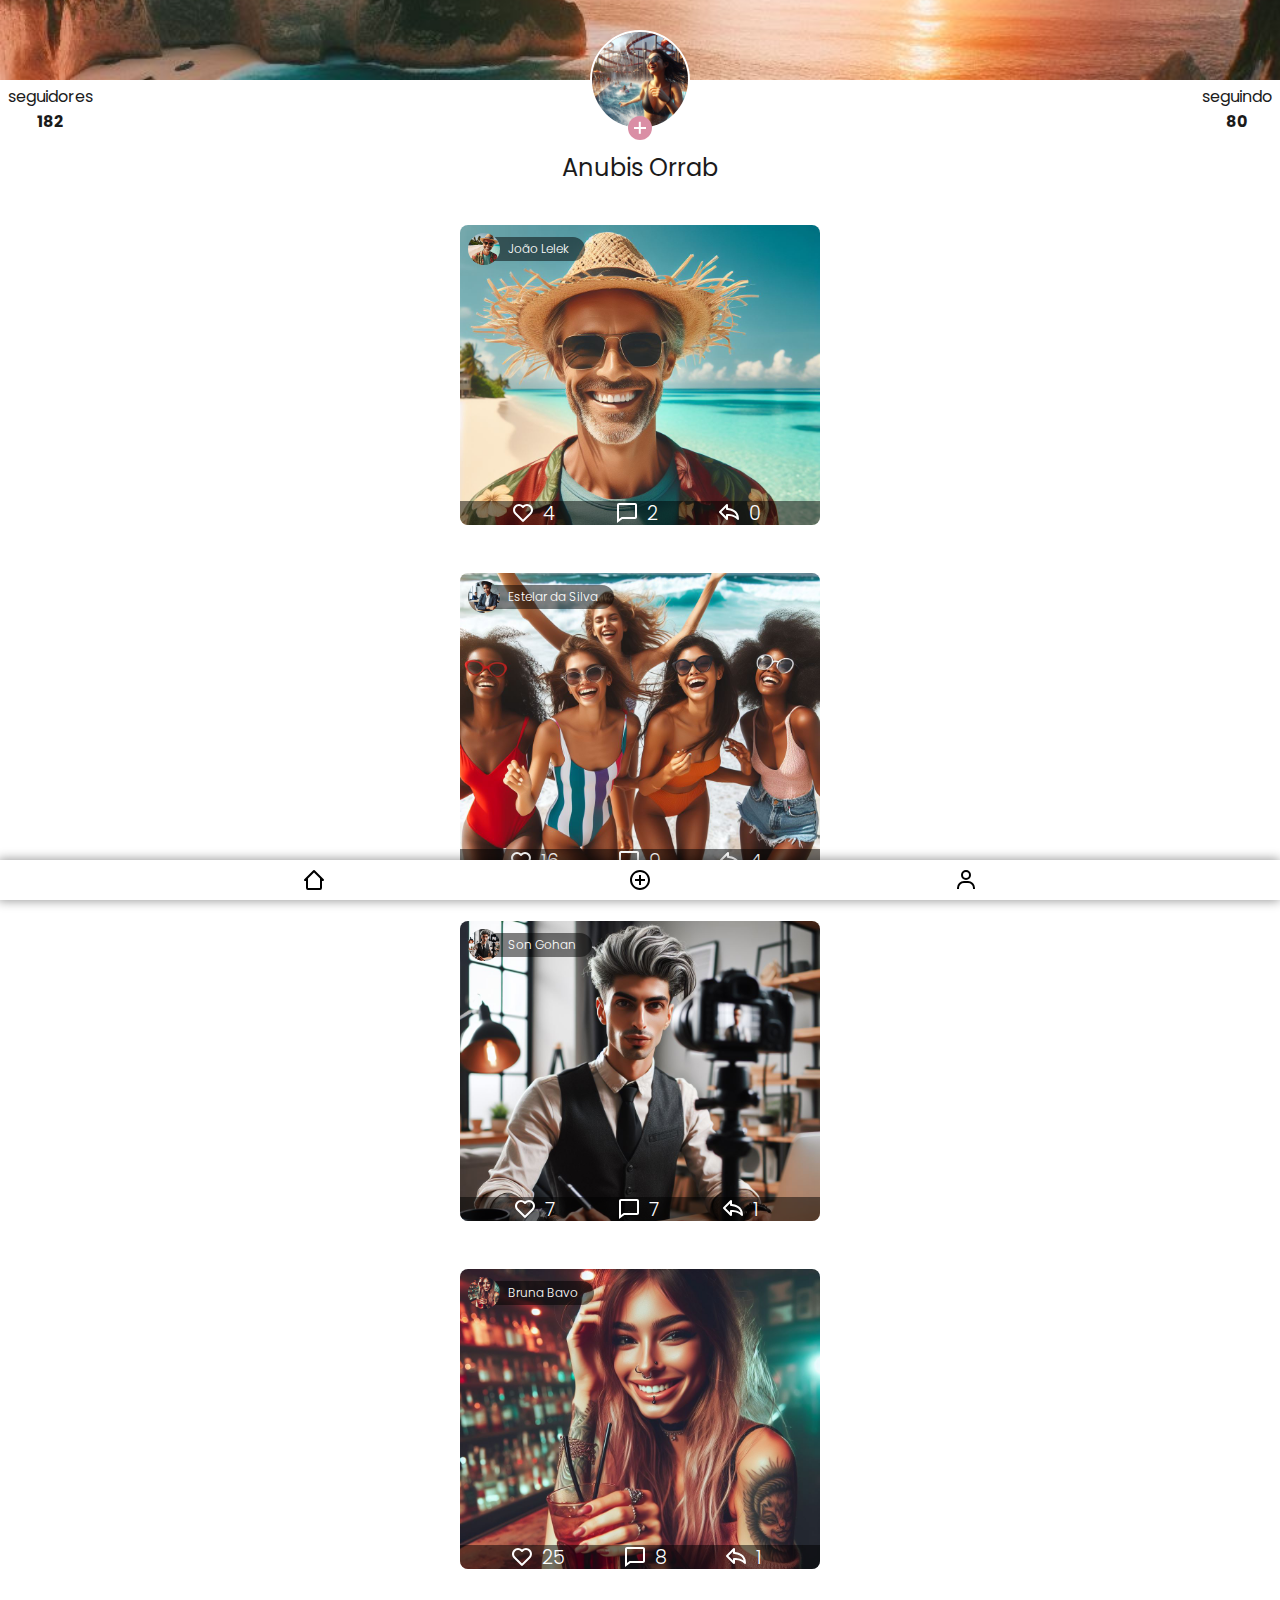
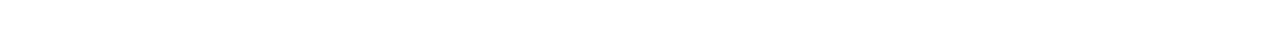
<file: index.html>
<!DOCTYPE html>
<html lang="pt-br">
<head>
    <meta charset="UTF-8">
    <meta name="viewport" content="width=device-width, initial-scale=1.0">
    <meta name="description" content="a rede social focada em fotos e simplicidade">
    <link rel="preconnect" href="https://fonts.googleapis.com">
    <link rel="preconnect" href="https://fonts.gstatic.com" crossorigin>
    <link href="https://fonts.googleapis.com/css2?family=Poppins:ital,wght@0,100;0,200;0,300;0,400;0,500;0,600;0,700;0,800;0,900;1,100;1,200;1,300;1,400;1,500;1,600;1,700;1,800;1,900&display=swap" rel="stylesheet">
    <title>Social Media | Treino</title>
    <link rel="stylesheet" href="reset.css">
    <link rel="stylesheet" href="style.css">
</head>
<body>

    <header>
        <div class="bgheader">
            <img src="./img/praia.jpeg" alt="capa de fundo de perfil" loading="lazy">
        </div>

        <div class="piccontainer">
            <div class="picbox">
                <img src="./img/woman1.jpeg" alt="imagem de perfil" loading="lazy">
            </div>
        </div>
        <div class="add">
            <div class="bar">
                <div class="barplus one"></div>
                <div class="barplus two"></div>
            </div>
        </div>
    </header>
    
    <main>
        <div class="follows">
            <div class="container">
                <div class="seguidores">
                    <span>seguidores</span>
                    <h4>182</h4>
                </div>
                <div class="seguindo">
                    <span>seguindo</span>
                    <h4>80</h4>
                </div>
            </div>
            <div class="container-user">
                <div class="username">
                    <p>Anubis Orrab</p>
                </div>
            </div>
        </div>
        <div class="feed">
            <div class="container">
                <div class="boxpic">
                    <img src="./img/guysmilepost.jpeg" alt="imagem principal de post">
                    <div class="perfilmini">
                        <img src="./img/guysmile.jpeg" alt="imagem de perfil mini" loading="lazy">
                    </div>
                    <div class="namemini">
                        <h6>João Lelek</h6>
                    </div>
                    <div class="actions">
                        <div class="like">
                            <img src="./icons/bx-heart.svg" alt="like" class="like" aria-label="like"><span>4</span>
                        </div>
                        <div class="comment">
                            <img src="./icons/bx-comment.svg" alt="comment" class="comment" aria-label="comment"><span>2</span>
                        </div>
                        <div class="share">
                            <img src="./icons/bx-share.svg" alt="share"     class="share"   aria-label="share"><span>0</span>
                        </div>
                    </div>
                </div>
                <div class="boxpic">
                    <img src="./img/friends.jpeg" alt="imagem principal de post">
                    <div class="perfilmini">
                        <img src="./img/jovemperfil.jpeg" alt="imagem de perfil mini" loading="lazy">
                    </div>
                    <div class="namemini">
                        <h6>Estelar da Silva</h6>
                    </div>
                    <div class="actions">
                        <div class="like">
                            <img src="./icons/bx-heart.svg" alt="like" class="like" aria-label="like"><span>16</span>
                        </div>
                        <div class="comment">
                            <img src="./icons/bx-comment.svg" alt="comment" class="comment" aria-label="comment"><span>9</span>
                        </div>
                        <div class="share">
                            <img src="./icons/bx-share.svg" alt="share"     class="share"   aria-label="share"><span>4</span>
                        </div>
                    </div>
                </div>
                <div class="boxpic">
                    <img src="./img/man.jpeg" alt="imagem principal de post">
                    <div class="perfilmini">
                        <img src="./img/man.jpeg" alt="imagem de perfil mini" loading="lazy">
                    </div>
                    <div class="namemini">
                        <h6>Son Gohan</h6>
                    </div>
                    <div class="actions">
                        <div class="like">
                            <img src="./icons/bx-heart.svg" alt="like" class="like" aria-label="like"><span>7</span>
                        </div>
                        <div class="comment">
                            <img src="./icons/bx-comment.svg" alt="comment" class="comment" aria-label="comment"><span>7</span>
                        </div>
                        <div class="share">
                            <img src="./icons/bx-share.svg" alt="share"     class="share"   aria-label="share"><span>1</span>
                        </div>
                    </div>
                </div>
                <div class="boxpic">
                    <img src="./img/woman2.jpeg" alt="imagem principal de post">
                    <div class="perfilmini">
                        <img src="./img/woman2.jpeg" alt="imagem de perfil mini" loading="lazy">
                    </div>
                    <div class="namemini">
                        <h6>Bruna Bavo</h6>
                    </div>
                    <div class="actions">
                        <div class="like">
                            <img src="./icons/bx-heart.svg" alt="like" class="like" aria-label="like"><span>25</span>
                        </div>
                        <div class="comment">
                            <img src="./icons/bx-comment.svg" alt="comment" class="comment" aria-label="comment"><span>8</span>
                        </div>
                        <div class="share">
                            <img src="./icons/bx-share.svg" alt="share" class="share" aria-label="share"><span>1</span>
                        </div>
                    </div>
                </div>
            </div>
        </div>
    </main>

    <footer>
        <nav>
            <ul>
                <li><a href="#"><img src="./icons/bx-home-alt-2.svg" alt=""></a></li>

                <li><a href="postar.html"><img src="./icons/bx-plus-circle.svg" alt=""></a></li>

                <li><a href="user.html"><img src="./icons/bx-user.svg" alt=""></a></li>
            </ul>
        </nav>
    </footer>
</body>
</html>
</file>
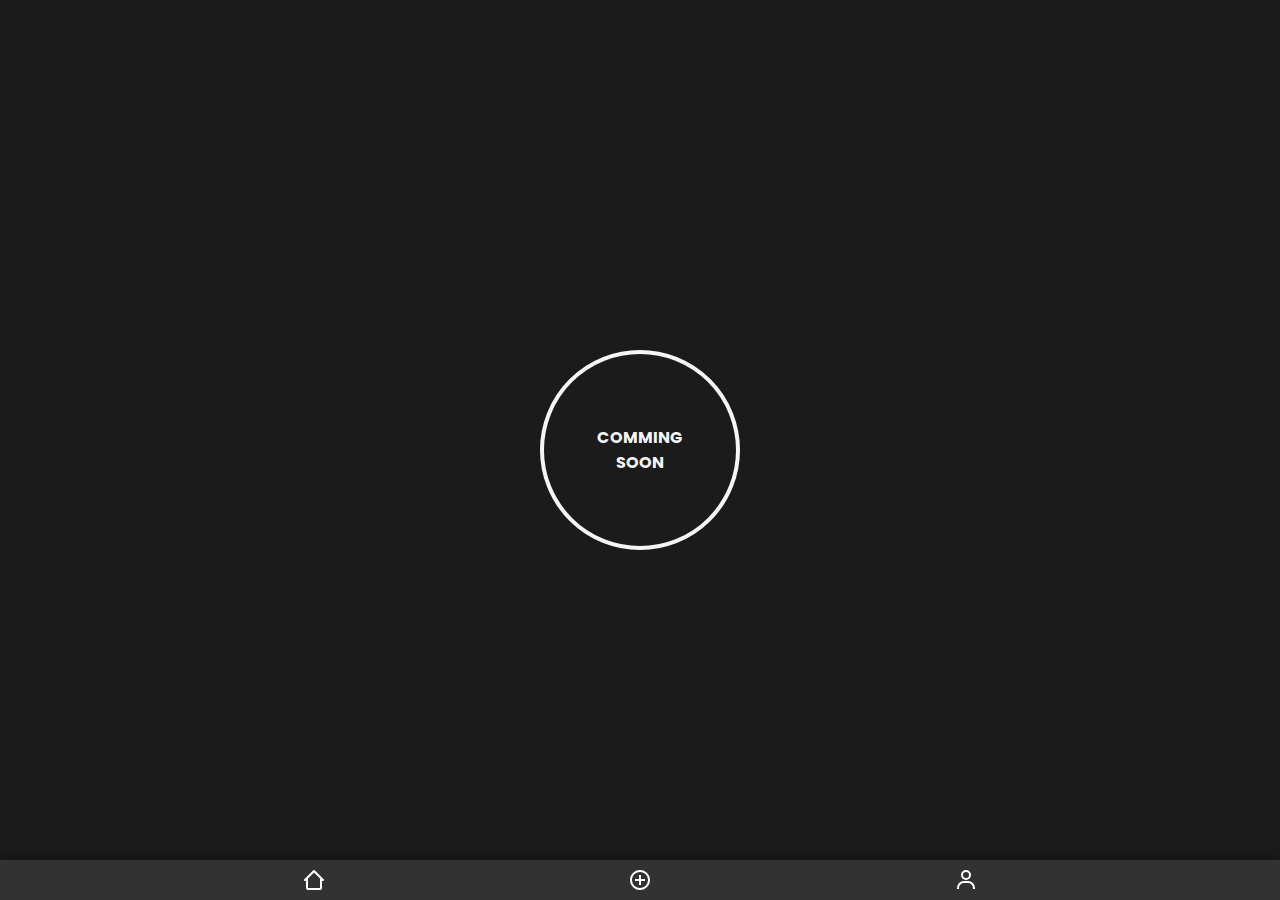
<file: postar.html>
<!DOCTYPE html>
<html lang="pt-br">
<head>
    <meta charset="UTF-8">
    <meta name="viewport" content="width=device-width, initial-scale=1.0">
    <meta name="description" content="a rede social focada em fotos e simplicidade">
    <link rel="preconnect" href="https://fonts.googleapis.com">
    <link rel="preconnect" href="https://fonts.gstatic.com" crossorigin>
    <link href="https://fonts.googleapis.com/css2?family=Poppins:ital,wght@0,100;0,200;0,300;0,400;0,500;0,600;0,700;0,800;0,900;1,100;1,200;1,300;1,400;1,500;1,600;1,700;1,800;1,900&display=swap" rel="stylesheet">
    <title>Social Media | Treino</title>
    <link rel="stylesheet" href="reset.css">
    <link rel="stylesheet" href="camera.css">
</head>
<body>
    <div class="camera">
        <h1>comming <br>soon</h1>
    </div>

    <footer>
        <nav>
            <ul>
                <li><a href="index.html"><img src="./icons/bx-home-alt-2.svg" alt=""></a></li>

                <li><a href="postar.html"><img src="./icons/bx-plus-circle.svg" alt=""></a></li>

                <li><a href="user.html"><img src="./icons/bx-user.svg" alt=""></a></li>
            </ul>
        </nav>
    </footer>
</body>
</file>
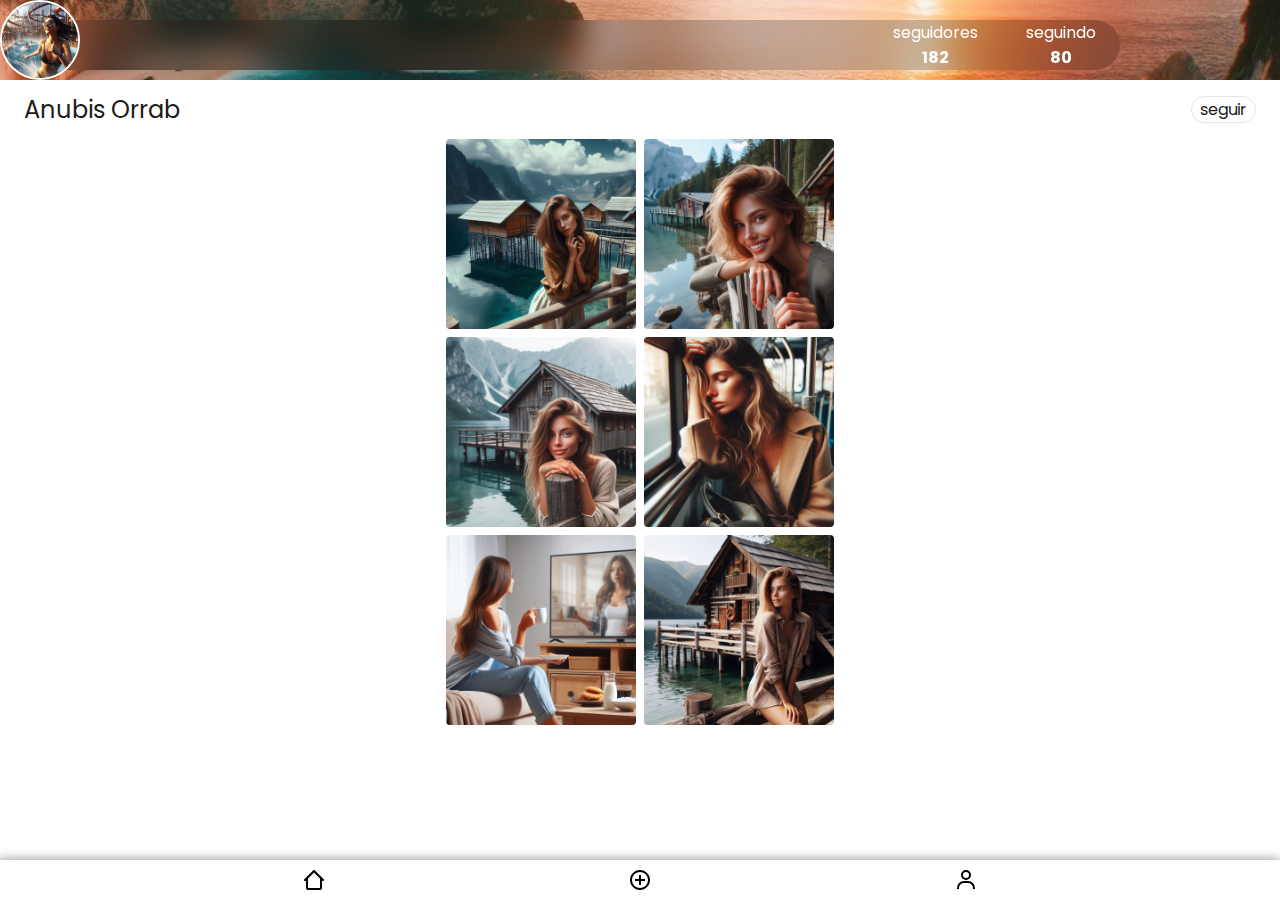
<file: user.html>
<!DOCTYPE html>
<html lang="pt-br">
<head>
    <meta charset="UTF-8">
    <meta name="viewport" content="width=device-width, initial-scale=1.0">
    <meta name="description" content="a rede social focada em fotos e simplicidade">
    <link rel="preconnect" href="https://fonts.googleapis.com">
    <link rel="preconnect" href="https://fonts.gstatic.com" crossorigin>
    <link href="https://fonts.googleapis.com/css2?family=Poppins:ital,wght@0,100;0,200;0,300;0,400;0,500;0,600;0,700;0,800;0,900;1,100;1,200;1,300;1,400;1,500;1,600;1,700;1,800;1,900&display=swap" rel="stylesheet">
    <title>Social Media | Treino</title>
    <link rel="stylesheet" href="reset.css">
    <link rel="stylesheet" href="user.css">
</head>
<body>

    <header>
        <div class="bgheader">
            <div class="picbox">
                <img src="./img/woman1.jpeg" alt="imagem de perfil" loading="lazy">
            </div>
            <img src="./img/praia.jpeg" alt="capa de fundo de perfil" loading="lazy">
            <div class="container">
                <div class="seguidores">
                    <span>seguidores</span>
                    <h4>182</h4>
                </div>
                <div class="seguindo">
                    <span>seguindo</span>
                    <h4>80</h4>
                </div>
            </div>
        </div>
        <div class="container-user seguir">
            <div class="username">
                <p>Anubis Orrab</p>
            </div>
            <div class="seguir-add">
                <p>seguir</p>
            </div>
        </div>

    </header>
    
    <main>
        <div class="feed-user">
            <div class="container">
                <div class="boxpic">
                    <img src="./img/w1.jpeg" alt="imagem principal de post">
                </div>
                <div class="boxpic">
                    <img src="./img/w2.jpeg" alt="imagem principal de post">
                </div>
                <div class="boxpic">
                    <img src="./img/w3.jpeg" alt="imagem principal de post">
                </div>
                <div class="boxpic">
                    <img src="./img/w5.jpeg" alt="imagem principal de post">
                </div>
                <div class="boxpic">
                    <img src="./img/w6.jpeg" alt="imagem principal de post">
                </div>
                <div class="boxpic">
                    <img src="./img/w4.jpeg" alt="imagem principal de post">
                </div>
            </div>
        </div>

    </main>

    <footer>
        <nav>
            <ul>
                <li><a href="index.html"><img src="./icons/bx-home-alt-2.svg" alt=""></a></li>

                <li><a href="postar.html"><img src="./icons/bx-plus-circle.svg" alt=""></a></li>

                <li><a href="user.html"><img src="./icons/bx-user.svg" alt=""></a></li>
            </ul>
        </nav>
    </footer>
</body>
</html>
</file>
<file: style.css>
:root{
    --color-black: #1b1b1b;
    --color-white: #fff;
    --color-mingray: #f5f5f5;
    --color-rose: #DA8EA5;
    --color-green: #598340;
    --color-blue: #57a1c4;
}

body{
    font-family: "Poppins", system-ui, -apple-system, BlinkMacSystemFont, 'Segoe UI', Roboto, Oxygen, Ubuntu, Cantarell, 'Open Sans', 'Helvetica Neue', sans-serif;
    background-color: var(--color-white);
    color: var(--color-black);
}

.bgheader{
    
    height: 5rem;
    overflow: hidden;
}

.bgheader img{
    height: auto;
    width: 100%;
    object-fit: contain;
    transform: translate(0, -50%);
}

.piccontainer{
    display: flex;
    justify-content: center;
    align-items: center;
    position: relative;
}

.picbox{
    position: absolute;
    width: 6.25rem;
    height: 6.25rem;
    border-radius: 50%;
    border: 2px solid var(--color-white);
    overflow: hidden;
}

.picbox img{
    width: 6.25rem;
    height: auto;
    object-fit: cover;
}


.add{
    background-color: #DA8EA5;
    position: relative;
    display: flex;
    justify-content: center;
    align-items: center;
}

.bar{
    position: absolute;
    display: flex;
    justify-content: center;
    align-items: center;
    background-color: var(--color-rose);
    width: 1.5rem;
    height: 1.5rem;
    top: 2.25rem;
    border-radius: 50%;
    z-index: 1;
    transition: all .2s ease;
}

.bar:hover{
    background-color: var(--color-green);
}

.bar > .barplus{
    background-color: #fff;
    width: .75rem;
    height: .1rem;
    position: absolute;
}

.two{
    transform: rotate(90deg);
}

/* ----inicio do main---- */

.follows{
    padding: .25rem .5rem;
}

.follows > .container {
    display: flex;
    justify-content: space-between;
    align-items: center;
}

.seguidores ,
.seguindo {
    display: flex;
    flex-direction: column;
    justify-content: center;
    align-items: center;
}

.container-user{
    padding: 1rem 0;
    margin: 0 0 1rem 0;
}

.username{
    text-align: center;
}

.username p{
    font-size: 1.5rem;
    font-weight: 400;
}

/* ----inicio do feed---- */

.feed{
    padding: .25rem .5rem;
    display: flex;
    justify-content: center;
    align-items: center;
    margin-bottom: 4rem;
}

.feed > .container {
    display: flex;
    flex-direction: column;
    max-width: 100%;
    row-gap: 3rem;
}

.boxpic{
    position: relative;
    width: 100%;
    height: 300px;
    border-radius: .5rem;
    overflow: hidden;
}

.boxpic > img{
    height: 120%;
    width: auto;
    object-fit: cover;
}

.perfilmini{
    background-color: #DA8EA5;
    width: 2rem;
    height: 2rem;
    border-radius: 50%;
    position: absolute;
    top: .5rem;
    left: .5rem;
    z-index: 10;
    overflow: hidden;
}

.perfilmini > img{
    width: 105%;
    height: auto;
    object-fit: cover;
}

.namemini{
    background-color: rgba(0, 0, 0, .5);
    position: absolute;
    top: .75rem;
    left: 1rem;
    display: flex;
    align-items: center;
    justify-content: end;
    height: 1.5rem;
    
    border-radius: 1rem;
    text-align: center;
}

.namemini h6{
    color: var(--color-white);
    font-size: .75rem;
    font-weight: 300;
    padding: 0 1rem 0 2rem;
}

.actions{
    display: flex;
    justify-content: space-evenly;
    align-items: center;
    background-color: rgba(0, 0, 0, .5);
    position: absolute;
    bottom: 0;
    height: 1.5rem;
    width: 100%;
}

.like, .comment, .share {
    display: flex;
    justify-content: center;
    align-items: center;
    margin-right: .5rem;
    font-size: 1.2em;
    font-weight: 300;
    color: var(--color-white);
}

.like:hover, .comment:hover, .share:hover{
    background-color: rgba(255, 255, 255, .4);
    border-radius: .25rem;
} 

.like img, .comment img, .share img{
    filter: invert();
}

.comment-page{
    width: 100vw;
    height: 100vh;
    top: 0;
    position: absolute sticky;
    background-color: #57a1c4;
    z-index: 10;
}

.comment-page .container{
    background-color: #598340;
    display: flex;
    align-items: center;
    justify-content: space-between;
}


/*---- footer and navigation ----*/

footer{
    background-color: var(--color-white);
    position: fixed;
    bottom: 0;
    width: 100%;
    height: 2.5rem;
    padding-top: .5rem;
    box-shadow: -1px 0px 10px 1px rgba(0, 0, 0, .4);
    z-index: 1000;
}

footer >nav > ul{
    display: flex;
    justify-content: space-evenly;
    align-items: center;
}

nav > ul >li{
    list-style-type: none;
    display: inline-block;
}
</file>
<file: camera.css>
:root{
    --color-black: #1b1b1b;
    --color-white: #fff;
    --color-mingray: #f5f5f5;
    --color-rose: #DA8EA5;
    --color-green: #598340;
    --color-blue: #57a1c4;
}

body{
    background-color: var(--color-black) ;
    display: flex;
    justify-content: center;
    align-items: center;
    height: 100vh;
}

.camera{
    display: flex;
    justify-content: center;
    align-items: center;
    border: 4px solid var(--color-mingray);
    border-radius: 50%;
    padding: 2rem;
    width: 200px;
    height: 200px;
    animation: opacity 5s infinite  ease-in-out, bordercolor 2s infinite ease;
    
}
@keyframes opacity {
    0% {
        opacity: 1;
    }

    50% {
        opacity: 0.1;
    }

    100%{
        opacity: 1;
    }
}

@keyframes bordercolor {
    0% {
        border: 2px solid var(--color-black);
        box-shadow: 1px 1px 1px 1px #fff; 
    }
    25% {
        border: 2px solid var(--color-blue); 
    }
    50% {
        border: 2px solid var(--color-rose);
        box-shadow: -1px -1px 10px 10px rgba(255, 255, 255, .1);
    }
    75% {
        border: 2px solid var(--color-white); 
    }
    100% {
        border: 2px solid var(--color-black);
          
    }
}

.camera h1{
    font-family: "Poppins", system-ui, -apple-system, BlinkMacSystemFont, 'Segoe UI', Roboto, Oxygen, Ubuntu, Cantarell, 'Open Sans', 'Helvetica Neue', sans-serif;
    color: var(--color-mingray);
    text-transform: uppercase;
    font-size: 1rem;
    text-align: center;
    
}



/*---- footer and navigation ----*/

footer{
    background-color: rgba(255, 255, 255, .1);
    position: fixed;
    bottom: 0;
    width: 100%;
    height: 2.5rem;
    padding-top: .5rem;
    box-shadow: -1px 0px 10px 1px rgba(0, 0, 0, .4);
    z-index: 1000;
}

footer >nav > ul{
    display: flex;
    justify-content: space-evenly;
    align-items: center;
}

nav > ul >li{
    list-style-type: none;
    display: inline-block;
}

img{
    filter: invert();
}
</file>
<file: user.css>
:root{
    --color-black: #1b1b1b;
    --color-white: #fff;
    --color-mingray: #f5f5f5;
    --color-rose: #DA8EA5;
    --color-green: #598340;
    --color-blue: #57a1c4;
}

body{
    font-family: "Poppins", system-ui, -apple-system, BlinkMacSystemFont, 'Segoe UI', Roboto, Oxygen, Ubuntu, Cantarell, 'Open Sans', 'Helvetica Neue', sans-serif;
    background-color: var(--color-white);
    color: var(--color-black);
}

.bgheader{
    height: 5rem;
    overflow: hidden;
}

.bgheader img{
    height: auto;
    width: 100%;
    object-fit: contain;
    transform: translate(0, -50%);    
}

.picbox{
    position: absolute;
    width: 5rem;
    height: 5rem;
    border-radius: 50%;
    border: 2px solid var(--color-white);
    overflow: hidden;
    z-index: 2;
    
}

.picbox img{
    width: 100%;
    height: auto;
    bottom: 0;
    left: 0;
    transform: translate(0,0);
    object-fit: cover;
}

.bgheader > .container {
    display: flex;
    justify-content: flex-end;
    align-items: center;
    gap: 2rem;
    padding: 0 .5rem;
    width: 85%;
    top: 1.25rem;
    left: 2rem;
    background-color: rgba(0, 0, 0, .2);
    backdrop-filter: blur(15px);
    border-radius: 2rem;
    position: absolute;
    z-index: 1;
}

.seguidores ,
.seguindo {
    display: flex;
    flex-direction: column;
    justify-content: center;
    align-items: center;
    color: var(--color-white);
    margin-right: 1rem;
    
}

/* ----user name and add---- */

.container-user, .seguir{
    display: flex;
    justify-content: space-between;
    align-items: center;
    margin: .25rem 1rem;
    padding: .5rem;
}

.username p{
    font-size: 1.5rem;
    font-weight: 400;
}

.seguir-add {
    border: 1px solid rgba(0, 0, 0, .1);
    padding: 0 .5rem;
    border-radius: 1rem;
}



/* ----inicio do feed---- */

.feed-user{
    display: flex;
    justify-content: center;
    align-items: center;
    margin-bottom: 4rem;
}

.feed-user > .container {
    display: grid;
    grid-template-columns: auto auto;
    gap: .5rem;
}

.boxpic{
    width: 150px;
    height: 150px;
    background-color: var(--color-mingray);
    overflow: hidden;
    border-radius: .25rem;
}

.boxpic > img{
    height: 120%;
    width: auto;
    object-fit: cover;
}

/*---- footer and navigation ----*/

footer{
    background-color: var(--color-white);
    position: fixed;
    bottom: 0;
    width: 100%;
    height: 2.5rem;
    padding-top: .5rem;
    box-shadow: -1px 0px 10px 1px rgba(0, 0, 0, .4);
    z-index: 1000;
}

footer >nav > ul{
    display: flex;
    justify-content: space-evenly;
    align-items: center;
}

nav > ul >li{
    list-style-type: none;
    display: inline-block;
}

/* ----telas---- */

@media screen and (max-width:320px){
    .bgheader > .container {
        left: 2.5rem;
    }

    .seguidores ,
    .seguindo {
        font-size: 14px;
    }

    .container-user, .seguir{
        margin: .25rem .25rem;
        padding: 0 .25rem;
    }

}

@media screen and (min-width: 321px){
   .boxpic{
    width: 170px;
    height: 170px;
   }   
}
@media screen and (min-width: 390px){
    .boxpic{
     width: 180px;
     height: 180px;
    }   
 }

 @media screen and (min-width: 400px){
    .boxpic{
     width: 190px;
     height: 190px;
    }   
 }
</file>
